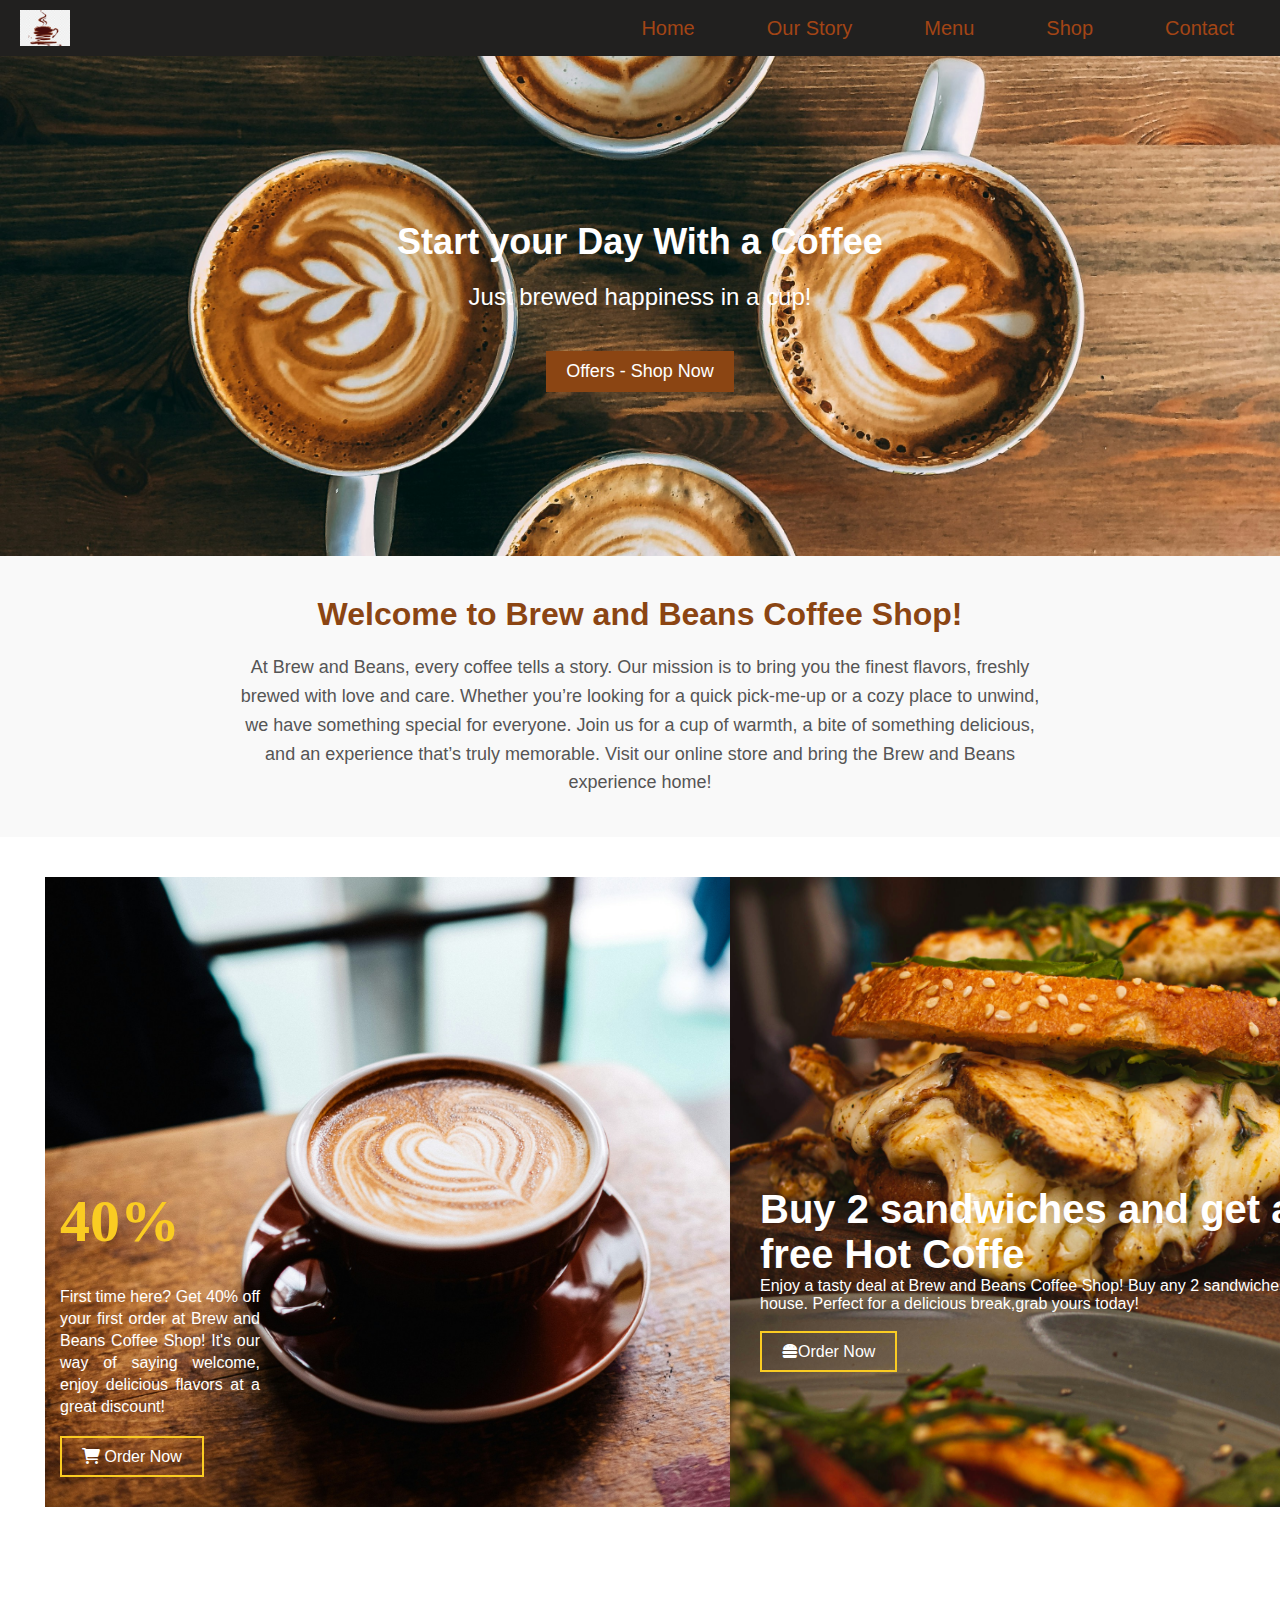
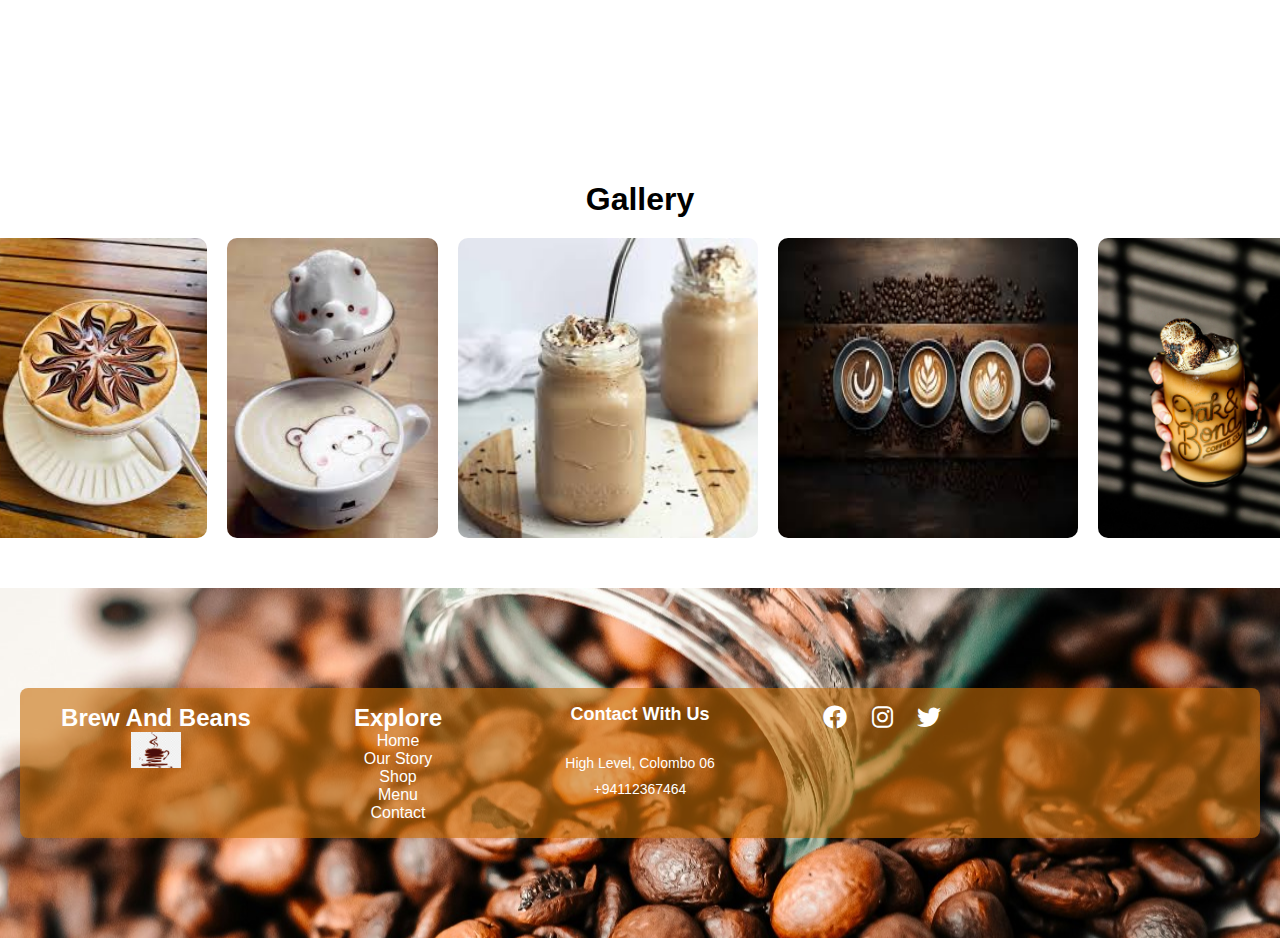
<file: index.html>
<!DOCTYPE html>
<html lang="en">
<head>
    <meta charset="UTF-8">
    <meta name="viewport" content="width=device-width, initial-scale=1.0">
    <title>Coffee Shop</title>
    
    <link rel="stylesheet" href="https://cdnjs.cloudflare.com/ajax/libs/font-awesome/6.0.0-beta3/css/all.min.css">
<style>
    * {
    margin: 0;
    padding: 0;
    box-sizing: border-box;
}

body {
    font-family: Arial, sans-serif;
}

header {
    background-color: #020100e0;
    padding: 10px 20px;
}

nav {
    display: flex;
    justify-content: space-between;
    align-items: center;
}

.logo {
    width: 50px;
    height: auto;
}

nav ul {
    list-style-type: none;
    display: flex;
    gap: 20px;
}

nav ul li a {
    color: rgb(163, 69, 21);
    text-decoration:none;
    font-size: 20px;
    padding: 26px;
  
    
}

nav ul li a:hover {
    color: #f08214;
}

.hero {
    background-image: url('james-william-qMpsMY3q-Qg-unsplash.jpg');
    background-size: cover;
    background-position: center;
    height: 500px;
   
    display: flex;
    flex-direction: column;
    justify-content: center;
    align-items: center;
    color: white;
    text-align: center;
    animation: change 10s infinite ease-in-out;
}

.hero h1 {
    font-size: 36px;
    margin-bottom: 20px;
}

.hero p {
    font-size: 24px;
    margin-bottom: 40px;
}
.offer button {
    background-color: #8B4513;
    color: white;
    padding: 10px 20px;
    border: none;
    font-size: 18px;
    cursor: pointer;
    position: square;
    z-index: 1; 
}

.offer button:hover {
    background-color: #D2691E;
}

.description {
        padding: 40px 20px;
        text-align: center;
        background-color: #f9f9f9; 
        color: #333; 
    }

    .description .content {
        max-width: 800px;
        margin: 0 auto; 
    }

    .description h2 {
        font-size: 32px;
        margin-bottom: 20px;
        color: #8B4513; 
    }

    .description p {
        font-size: 18px;
        line-height: 1.6;
        color: #555;
    }

.p h1{
    margin: 50px ; 
    padding: 6px;
    font-size: 60px;
}
.p h3{
    margin: 60px ; 
    padding: 50px 20px; 
    text-align: center;
    
}

.offer .offer_box{
    width: 100%;
    display: grid;
    grid-template-columns: 1fr 1fr;
    grid-gap: 0 15px;
    margin: 5auto;
}

.offer .offer_box .offer_card_1{
    width: 700px;
    height: 300px;
    margin-left: 15px;
}

.offer .offer_box .offer_card_1 .offer_img{
    width: 800px;
    height: 700px;
    margin-left: 15px;
    margin-right: 20px;
    margin-top: 40px;
    margin-bottom: 10px;
}

.offer .offer_box .offer_card_1 .offer_img img{
    width: 100%;
    height: 90%;
    object-position: center;
    object-fit: cover;
    margin-left: 15px;
}

.offer .offer_box .offer_card_1 .offer_tag{
    position: relative;
    bottom: 400px;
    color: #fff;
    padding:0 30px;
    margin-left: 15px;
    
}

.offer .offer_box .offer_card_1 .offer_tag h2{
    font-size: 40px;
}

.offer .offer_box .offer_card_1 .offer_tag h1{
    font-family: QuillScript;
    font-size: 60px;
    color: #facc22;
}

.offer .offer_box .offer_card_1 .offer_tag p{
    margin-top: 30px;
    width: 200px;
    text-align: justify;
    line-height: 22px;
}

.offer .offer_box .offer_card_1 .offer_tag .offer_btn{
    color: #fff;
    border: 2px solid #facc22;
    padding: 10px 20px;
    text-decoration: none;
    position: relative;
    top: 30px;
    z-index: 2;
    transition: 0.3s;
}

.offer .offer_box .offer_card_1 .offer_tag .offer_btn::before{
    content: '';
    position: absolute;
    top: 0;
    left: 0;
    background-color: #facc22;
    width: 0;
    height: 100%;
    transition: 0.3s;
    z-index: -1;
}

.offer .offer_box .offer_card_1 .offer_tag .offer_btn:hover::before{
    width: 100%;
}

.offer .offer_box .offer_card_2 .offer_img{
    width: 800px;
    height: 700px;
    margin-right: 20px;
    margin-top: 40px;
    margin-bottom: 10px;
}

.offer .offer_box .offer_card_2 .offer_img img{
    width: 100%;
    height: 90%;
    object-fit: cover;
    object-position: center;
    
}

.offer .offer_box .offer_card_2 .offer_tag{
    position: relative;
    bottom: 400px;
    color: #fff;
    padding:0 30px;    
    
}

.offer .offer_box .offer_card_2 .offer_tag h2{
    font-size: 40px;
}

.offer .offer_box .offer_card_2 .offer_tag .offer_btn{
    color: #fff;
    border: 2px solid #facc22;
    padding: 10px 20px;
    text-decoration: none;
    position: relative;
    top: 30px;
    z-index: 2;
    transition: 0.3s;
}

.offer .offer_box .offer_card_2 .offer_tag .offer_btn::before{
    content: '';
    position: absolute;
    top: 0;
    left: 0;
    background-color: #facc22;
    width: 0;
    height: 100%;
    transition: 0.3s;
    z-index: -1;
}

.offer .offer_box .offer_card_2 .offer_tag .offer_btn:hover::before{
    width: 100%;
    margin-right: 8px;
}

.gallery {
    padding: 50px 20px;
    text-align: center;
}

.gallery-text {
    margin-top: -40px; 
}


.gallery h2 {
    font-size: 32px;
    margin-bottom: 20px;
}

.gallery-items {
    display: flex;
    justify-content: center;
    gap: 20px;
}

.gallery-items img {
    width: 300px;
    height: 300px;
    border-radius: 10px;
}
  
.footer {
        background-image: url('WhatsApp Image 2024-10-14 at 09.52.16_b96d5b9e.jpg'); 
        background-size: cover;
        background-position: center;
        background-repeat: no-repeat;
        color: #fff;
        padding: 20px;
        display: flex;
        width: 100%;
        height: 350px;
        justify-content: space-between;
        align-items: center;
        position: relative;
    }

    /* Overlay for the footer content */
    .footer-content {
        background-color: rgba(198, 109, 7, 0.6); 
        padding: 15px;
        border-radius: 8px;
        width: 100%;
        height: 150px;
        display: flex;
        justify-content: space-between;
        align-items: center;
    }

    .footer div {
        flex: 1;
        text-align: center;
        margin: 5px 0;
    }

    .footer a {
        color: #fff;
        text-decoration: none;
        margin: 0 10px;
    }

    .footer-links{
    width: 85%;
    margin: auto;
    display:flex;
    flex-wrap:wrap;
    align-items: flex-start;
    justify-content: center;
    gap:20px
   }
   .footer-row {
    display: flex;
    justify-content: space-between;
    align-items: flex-start;
    width: 80%; 
    flex-wrap: wrap;
    width: 80%; 
    max-width: 1200px; 
}

.footer-col {
    flex: 1; 
    margin: 20px;
}

.footer-col h1, .footer-col h3 {
    color: #fff;
    font-size: 18px;
    margin-bottom: 30px;
}

.footer-col p {
    font-size: 14px;
    margin-bottom: 10px;
}

.footer-col a {
    color: #fff;
    text-decoration: none;
    display: block;
    margin-bottom: 0px;
    font-size: 16px;
}

.footer-col a:hover {
    color:#f08214;
}
.social-icons a {
    color: #fff;
    margin: 0 10px;
    font-size: 24px;
    text-decoration: none;
}

.social-icons a:hover {
    color: #f08214;
}

    .footer a:hover {
        text-decoration: underline;
    }


   
@keyframes change{
    0%{
        background-image: url(jon-tyson-pEGyLHAPfVw-unsplash.jpg);
    }
    20%{
        background-image: url(james-william-qMpsMY3q-Qg-unsplash.jpg);
    }
    40%{
        background-image: url(maria-BsmsRdW_hEk-unsplash.jpg);
        
    }
    60%{
        background-image: url(nathan-dumlao-r-KfktlyBL0-unsplash.jpg);
    }
    80%{
        background-image: url(brooke-cagle-X4RJG4aNi8o-unsplash.jpg);
    
    }
    100%{
        background-image: url(jon-tyson-pEGyLHAPfVw-unsplash.jpg);
    }

}
</style>
</head>
</head>
<body>
    <header>
        <nav>
            <img src="Untitled.png" alt="Coffee Logo" class="logo">
            <ul>
                <li><a href="index.html">Home</a></li>
                <li><a href="story.html">Our Story</a></li>
                <li><a href="menu.html">Menu</a></li>
                <li><a href="shop.html">Shop</a></li>
                <li><a href="contec.php">Contact</a></li>
            </ul>
        </nav>
    </header>

    <section class="hero">
        <h1>Start your Day With a Coffee</h1>
        <p>Just brewed happiness in a cup!</p>
        <div class="offer">
            <a href="shop.html">
            <div class="brown-rectangle"></div>
            <button>Offers - Shop Now</button>
            </a>
        </div>
    </section>

    <section class="description">
        <div class="content">
            <h2>Welcome to Brew and Beans Coffee Shop!</h2>
            <p>At Brew and Beans, every coffee tells a story. Our mission is to bring you the finest flavors, freshly brewed with love and care. Whether you’re looking for a quick pick-me-up or a cozy place to unwind, we have something special for everyone. Join us for a cup of warmth, a bite of something delicious, and an experience that’s truly memorable. Visit our online store and bring the Brew and Beans experience home!</p>
        </div>
    </section>
    
    <div class="offer">

        <div class="offer_box">

            <div class="offer_card_1">

                <div class="offer_img">
                    <img src="jonas-jacobsson-RFHFV7lVQBY-unsplash(1) - Copy.jpg">
                </div>

                <div class="offer_tag">

                    <h1>40%</h1>
                    <p>
                        First time here? Get 40% off your first order at Brew and Beans Coffee Shop! It's our way of saying welcome, enjoy delicious flavors at a great discount!
                    </p>
                    <a href="#" class="offer_btn"><i class="fa-solid fa-shopping-cart"></i> Order Now</a>


                </div>

            </div>

            <div class="offer_card_2">

                <div class="offer_img">
                    <img src="nahima-aparicio-fWPQDd1ZeBI-unsplash.jpg">
                </div>

                <div class="offer_tag">

                    <h2>Buy 2 sandwiches and get a <br>free Hot Coffe</h2>
                    <p>
                        Enjoy a tasty deal at Brew and Beans Coffee Shop! Buy any 2 sandwiches and get a free hot coffee on the house. Perfect for a delicious break,grab yours today!
                    </p>
                    <a href="shop.html" class="offer_btn"><i class="fa-solid fa-burger"></i>Order Now</a>

                </div>

            </div>

        </div>

    </div>


    <section class="gallery">
        <h2>Gallery</h2>
        <div class="gallery-items">
            <img src="r.jpg" alt="Coffee 1">
            <img src="ur.jpg" alt="Coffee 2">
            <img src="Untitled..jpg" alt="Coffee 3">
            <img src="images 1.jpg" alt="Coffee 4">
            <img src="oak-bond-coffee-co-acPPvMZyqV0-unsplash.jpg" alt="Coffee 5">
        </div>
    </section>
    <footer>
      
    <div class="footer">
        <div class="footer-content">
            <div class="footer-left">
                <div class="footer-row">
                    <div class="footer-col">
                        <h2>Brew And Beans</h2>
                        <img src="Untitled.png" alt="Coffee Logo" class="logo">
                        </div>
                        <div class="footer-col">
                           <ul>
                                <h2>Explore</h2>
                        <a href="index.html">Home</a>
                        <a href="story.html">Our Story</a>
                        <a href="shop.html">Shop</a>
                        <a href="menu.html">Menu</a>
                        <a href="contec.php">Contact</a>
                        </ul>
                    </div>
        
                    <div class="footer-col">
                        <h3>Contact With Us</h3>
                        <p>High Level, Colombo 06</p>
                        <p>+94112367464</p>
                    </div>
                    <div class="social-icons">
                        <a href="#"><i class="fab fa-facebook"></i></a>
                        <a href="#"><i class="fab fa-instagram"></i></a>
                        <a href="#"><i class="fab fa-twitter"></i></a>
                       
                    </div>
                </div>
    </div>
    
</body>
</html>
</file>
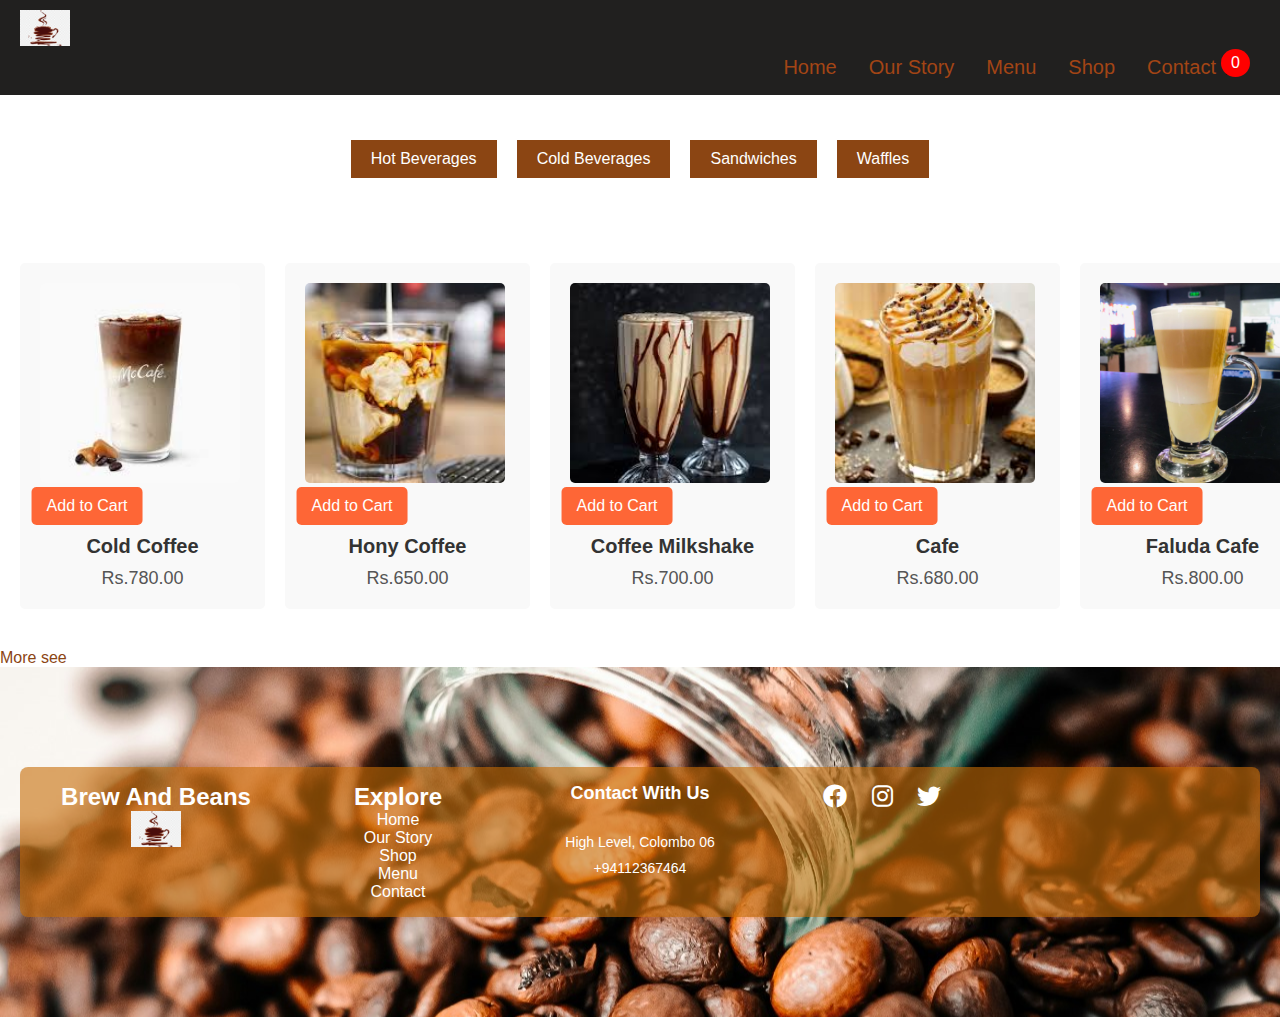
<file: cold.html>
<!DOCTYPE html>
<html lang="en">
<head>
    <meta charset="UTF-8">
    <meta name="viewport" content="width=device-width, initial-scale=1.0">
    <title>Coffee Shop Menu</title>
    <link rel="stylesheet" href="https://cdnjs.cloudflare.com/ajax/libs/font-awesome/6.0.0-beta3/css/all.min.css">
    <style>
  * {
    margin: 0;
    padding: 0;
    box-sizing: border-box;
}

body {
    font-family: Arial, sans-serif;
}

header {
    background-color: #020100e0;
    padding: 10px 20px;
}

nav {
    display: flex;
    justify-content:flex-end;
    align-items: center;
}

.logo {
    width: 50px;
    height: auto;
}

nav ul {
    list-style-type: none;
    display: flex;
    gap: 20px;
}

nav ul li a {
    color: rgb(163, 69, 21);
    text-decoration:none;
    font-size: 20px;
    padding: 6px;
    display:flex;
  
    
}

nav ul li a:hover {
    color: #f08214;
}


.cart-icon {
            position: relative;
            cursor: pointer;
            margin-right: 20px;
        }

        #cart-count {
            position: absolute;
            top: -10px;
            right: -10px;
            background: red;
            color: white;
            border-radius: 50%;
            padding: 5px 10px;
        }

        .cart-sidebar {
            position: fixed;
            top: 0;
            right: -400px;
            width: 300px;
            height: 100%;
            background-color: #e49409;
            transition: right 0.3s ease;
            padding: 20px;
        }

        .cart-header {
            display: flex;
            justify-content: space-between;
        }

        .close-btn {
            background: none;
            border: none;
            font-size: 24px;
            cursor: pointer;
        }

        .cart-items {
            margin-top: 20px;
        }

        .cart-total {
            margin-top: 20px;
        }

        .checkout-btn {
            background-color: #7b4c06e9;
            color: white;
            padding: 10px;
            border: none;
            width: 100%;
            cursor: pointer;
        }

        .payment-section {
            margin: 20px;
            background-color: #dea108;
            padding: 20px;
            border-radius: 8px;
            display: none;
        }


        .menu-section {
    text-align: center;
    padding: 40px;
    background-color: #fff;
    max-width: 1200px; 
    margin: 0 auto;
}

.menu-categories {
    display: flex;
    justify-content: center; 
    gap: 10px; 
    margin-bottom: 20px;
}

.menu-categories button {
    background-color: #8B4513;
    color: white;
    padding: 10px 20px;
    margin: 5px;
    border: none;
    cursor: pointer;
    font-size: 16px;
}

.menu-items {
    display: flex;
    gap: 20px;
    padding: 20px;
    text-align: 10px;
}



.item {
    background-color: #f9f9f9;
    padding: 20px;
    border-radius: 5px;
    text-align:center;
}

.image-container {
    position: relative; 
   
    
}

.item img {
    width: 200px;
    height: 200px;
    border-radius: 5px;
   object-fit: cover;
    margin-right: 5px;
   
}
.add-to-cart-btn {

    bottom: 50px; 
    left: 10%; 
    transform: translateX(-50%);
            background-color:  #ff5722;
            color: white;
            padding: 5px;
            cursor: pointer;
            bottom: 10px;
            padding: 10px 15px; 
            border: none;
            border-radius: 5px; 
            cursor: pointer;
            font-size: 16px; 
            opacity: 0.9; 
         transition: background-color 10s, transform 10s; 
        }
 .add-to-cart-btn:hover {
    background-color: #210d07; 
    transform: translateX(-50%) scale(1.05); 
}       
       
 #success-msg {
            text-align: center;
            margin-top: 50px;
            display: none;
        }
        .item h3 {
    margin: 10px 0;
    font-size: 20px;
    color: #333;
}

.item p {
    font-size: 18px;
    color: #555;
}

.more-link {
    display: inline-block;
    margin-top: 20px;
    text-decoration: none;
    font-size: 16px;
    color: #8B4513;
}

.more-link:hover {
    color: #A0522D;
}
.footer {
        background-image: url('WhatsApp Image 2024-10-14 at 09.52.16_b96d5b9e.jpg');
        background-size: cover;
        background-position: center;
        background-repeat: no-repeat;
        color: #fff;
        padding: 20px;
        display: flex;
        width: 100%;
        height: 350px;
        justify-content: space-between;
        align-items: center;
        position: relative;
    }

   
    .footer-content {
        background-color: rgba(198, 109, 7, 0.6); 
        padding: 15px;
        border-radius: 8px;
        width: 100%;
        height: 150px;
        display: flex;
        justify-content: space-between;
        align-items: center;
    }

    .footer div {
        flex: 1;
        text-align: center;
        margin: 5px 0;
    }

    .footer a {
        color: #fff;
        text-decoration: none;
        margin: 0 10px;
    }

    .footer-links{
    width: 85%;
    margin: auto;
    display:flex;
    flex-wrap:wrap;
    align-items: flex-start;
    justify-content: center;
    gap:20px
   }
   .footer-row {
    display: flex;
    justify-content: space-between;
    align-items: flex-start;
    width: 80%; 
    flex-wrap: wrap;
    width: 80%; 
    max-width: 1200px; 
}

.footer-col {
    flex: 1; 
    margin: 20px;
}

.footer-col h1, .footer-col h3 {
    color: #fff;
    font-size: 18px;
    margin-bottom: 30px;
}

.footer-col p {
    font-size: 14px;
    margin-bottom: 10px;
}

.footer-col a {
    color: #fff;
    text-decoration: none;
    display: block;
    margin-bottom: 0px;
    font-size: 16px;
}

.footer-col a:hover {
    color:#f08214;
}
.social-icons a {
    color: #fff;
    margin: 0 10px;
    font-size: 24px;
    text-decoration: none;
}

.social-icons a:hover {
    color: #f08214; 
}

    .footer a:hover {
        text-decoration: underline;
    }
    </style>
</head>
<body>
    <header>
        <img src="Untitled.png" alt="Logo" class="logo">
        <nav>
            <ul>
                <li><a href="index.html">Home</a></li>
                <li><a href="story.html">Our Story</a></li>
                <li><a href="menu.html">Menu</a></li>
                <li><a href="shop.html">Shop</a></li>
                <li><a href="contec.php">Contact</a></li>
            </ul>
            <div class="cart-icon" id="cart-icon">
                <i class="fas fa-shopping-cart"></i>
                <span id="cart-count">0</span>
            </div>
          
            <div class="cart">
                <a href="cheakout.html">
            
            
                </a>
            </div>
        </nav>
    </header>
    <section class="hero">
    <section class="menu-section">
        <div class="menu-categories">
            <button onclick="location.href='shop.html'">Hot Beverages</button>
                <button onclick="location.href='cold.html'">Cold Beverages</button>
                <button onclick="location.href='sandwich.html'">Sandwiches</button>
                <button onclick="location.href='waffles.html'">Waffles</button>
        </div>
  </section>
  
        <div class="menu-items">
            <div class="item">
                <div class="image-container">
                    <img src="c1.jpg" alt="Cold Coffee">
                    <button class="add-to-cart-btn" data name="Cold coffe" data-price="650">Add to Cart</button>
                    <h3>Cold Coffee</h3>
                    <p>Rs.780.00</p>
                   
                </div>
            
            </div>
           
            <div class="item">
                <div class="image-container">
                    <img src="c2.jpg" alt="Hony Coffe">
                    <button class="add-to-cart-btn" data name="Hony Coffee" data-price="650">Add to Cart</button>
                    <h3>Hony Coffee</h3>
                    <p>Rs.650.00</p>
                 
                </div>
                
            </div>
            <div class="item">
                <div class="image-container">
                    <img src="c3.jpg" alt="Coffee Milkshake">
                    <button class="add-to-cart-btn" data name="Coffee Milkshake" data-price="700">Add to Cart</button>
                
                <h3>Coffee Milkshake</h3>
                <p>Rs.700.00</p>
                </div>
            </div>
            <div class="item">
                <div class="image-container">
                    <img src="Untitled,.jpg" alt="Cafe">
                    <button class="add-to-cart-btn" data name="cafe" data-price="680">Add to Cart</button>
                </div>
                <h3>Cafe</h3>
                <p>Rs.680.00</p>
            </div>
            <div class="item">
                <div class="image-container">
                    <img src="Screenshot 2024-10-03 210245.png" alt="Faluda Cafe">
                    <button class="add-to-cart-btn" data name="Faluda Cafe" data-price="800">Add to Cart</button>
                
                <h3>Faluda Cafe</h3>
                <p>Rs.800.00</p>
            </div>
        </div>
           
        </div>
        <a href="#" class="more-link">More see</a>
 <!-- Cart Sidebar -->
 <div class="cart-sidebar" id="cart-sidebar">
    <div class="cart-header">
        <h2>My Cart</h2>
        <button class="close-btn" id="close-btn">&times;</button>
    </div>
    <div class="cart-items" id="cart-items"></div>
    <div class="cart-total">
        <p>Total: Rs. <span id="total-price">0.00</span></p>
    </div>
    <a href="cheakout.php">
    <button class="checkout-btn" id="checkout-btn">Checkout</button>
    </a>
</div>

</section>



<div class="cart-sidebar" id="cart-sidebar">
    <div class="cart-header">
        <h2>My Cart</h2>
        <button class="close-btn" id="close-btn">&times;</button>
    </div>
    <div class="cart-items" id="cart-items"></div>
    <div class="cart-total">
        <p>Total: Rs. <span id="total-price">0.00</span></p>
    </div>
    <a href="cheakout.php"></a>
    <button class="checkout-btn" id="checkout-btn">Checkout</button>
</div>


<div id="success-msg">
    <h2>Payment Successful!</h2>
</div>

<script>
    
     document.addEventListener("DOMContentLoaded", function () {
        const cartIcon = document.getElementById("cart-icon");
        const cartSidebar = document.getElementById("cart-sidebar");
        const closeBtn = document.getElementById("close-btn");
        const cartItemsContainer = document.getElementById("cart-items");
        const checkoutBtn = document.getElementById("checkout-btn");
        const paymentSection = document.getElementById("payment-section");
        const successMsg = document.getElementById("success-msg");
        const addToCartButtons = document.querySelectorAll(".add-to-cart-btn");
        let cart = [];
        let total = 0;

        function showCart() {
            cartSidebar.style.right = "0";
            updateCartDisplay();
        }

        function updateCartDisplay() {
            cartItemsContainer.innerHTML = "";
            total = 0;

            cart.forEach(item => {
                const itemElement = document.createElement("div");
                itemElement.classList.add("cart-item");
                itemElement.innerHTML = `
                    <p>(${item.quantity}x) ${item.name} - Rs. ${item.price}</p>
                `;
                cartItemsContainer.appendChild(itemElement);
                total += item.price * item.quantity;
            });

            document.getElementById("total-price").textContent = total.toFixed(2);
            document.getElementById("cart-count").textContent = cart.length;
        }

        addToCartButtons.forEach(button => {
            button.addEventListener("click", function () {
                const itemName = button.getAttribute("data-name");
                const itemPrice = parseFloat(button.getAttribute("data-price"));

                const existingItem = cart.find(item => item.name === itemName);

                if (existingItem) {
                    existingItem.quantity += 1;
                } else {
                    cart.push({ name: itemName, price: itemPrice, quantity: 1 });
                }

                updateCartDisplay();
            });
        });

        cartIcon.addEventListener("click", showCart);
        closeBtn.addEventListener("click", function () {
            cartSidebar.style.right = "-400px";
        });

        checkoutBtn.addEventListener("click", function () {
            paymentSection.style.display = "block";
            cartSidebar.style.right = "-400px";
        });

        document.getElementById("payment-form").addEventListener("submit", function (e) {
            e.preventDefault();
            successMsg.style.display = "block";
            paymentSection.style.display = "none";
            cart = [];
            updateCartDisplay();
        });
    });

</script>

<div class="footer">
    <div class="footer-content">
        <div class="footer-left">
            <div class="footer-row">
                <div class="footer-col">
                    <h2>Brew And Beans</h2>
                    <img src="Untitled.png" alt="Coffee Logo" class="logo">
                    </div>
                    <div class="footer-col">
                       <ul>
                            <h2>Explore</h2>
                    <a href="index.html">Home</a>
                    <a href="story.html">Our Story</a>
                    <a href="shop.html">Shop</a>
                    <a href="menu.html">Menu</a>
                    <a href="contec.php">Contact</a>
                    </ul>
                </div>
    
                <div class="footer-col">
                    <h3>Contact With Us</h3>
                    <p>High Level, Colombo 06</p>
                    <p>+94112367464</p>
                </div>
                <div class="social-icons">
                    <a href="#"><i class="fab fa-facebook"></i></a>
                    <a href="#"><i class="fab fa-instagram"></i></a>
                    <a href="#"><i class="fab fa-twitter"></i></a>
                   
                </div>
            </div>
</div>




    
</body>
</html>
</file>
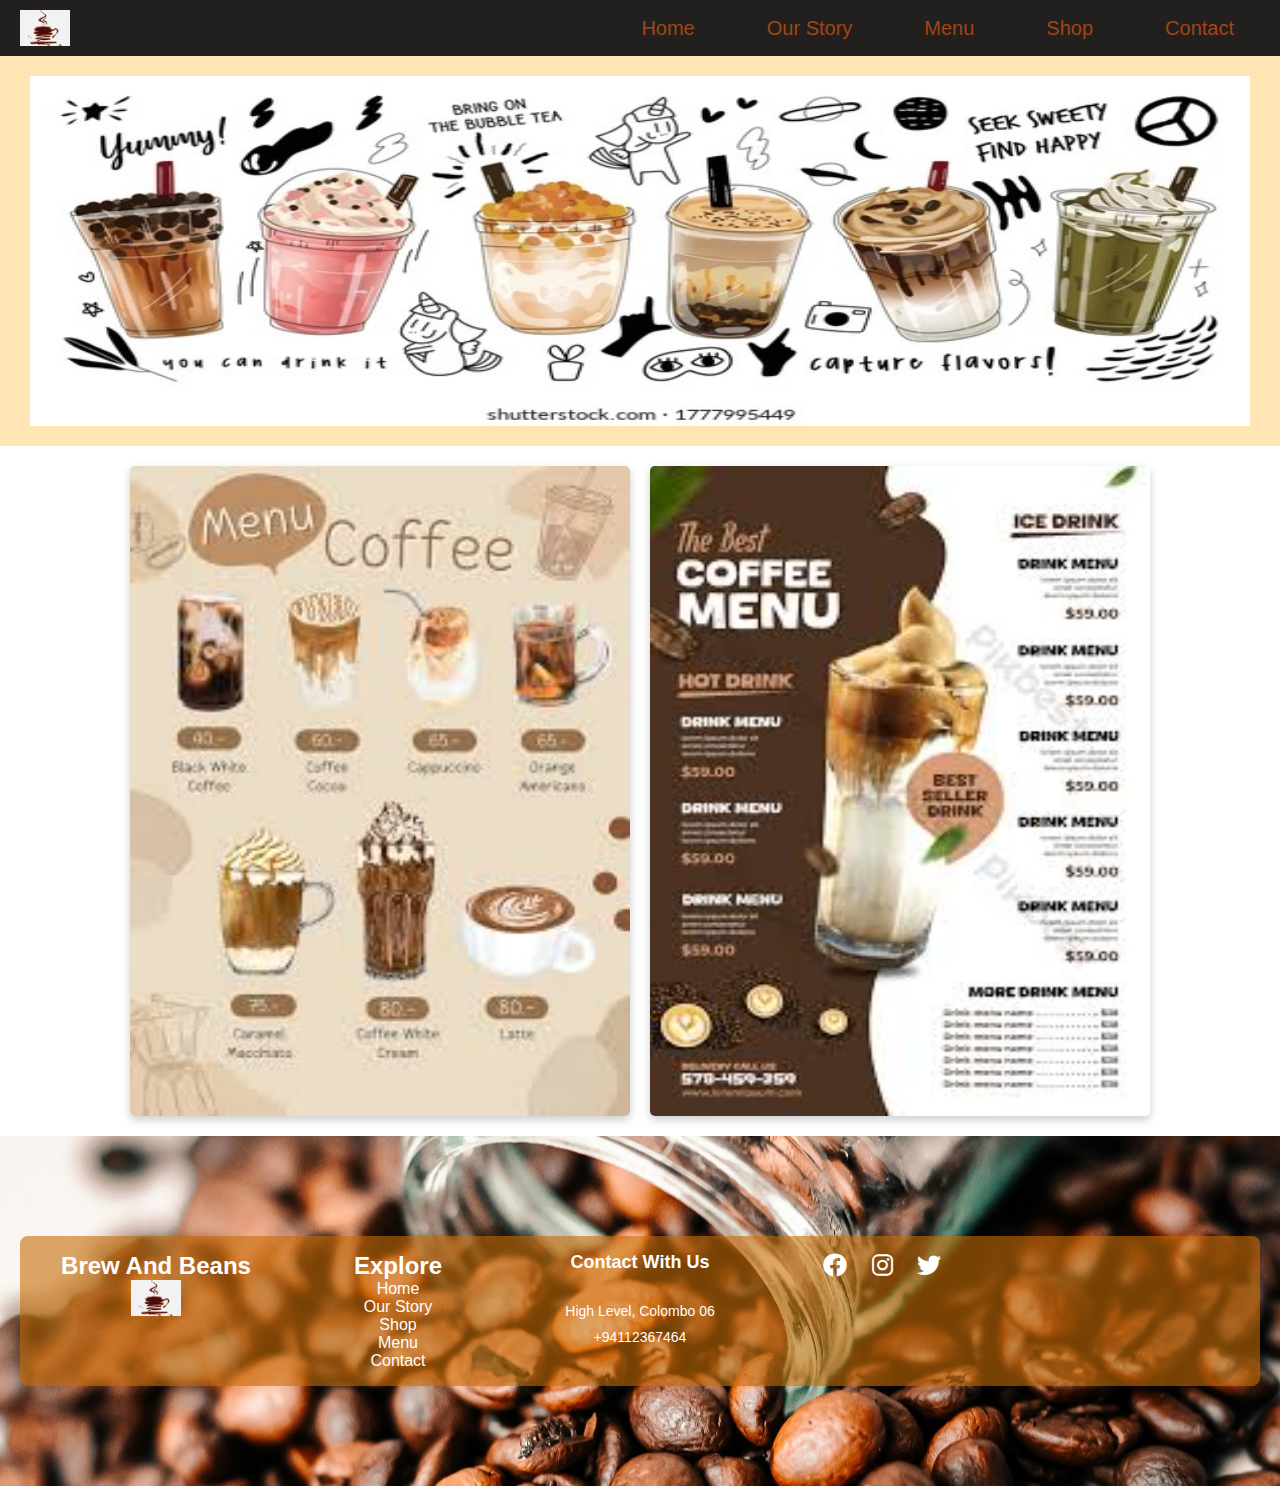
<file: menu.html>
<!DOCTYPE html>
<html lang="en">
<head>
    <meta charset="UTF-8">
    <meta name="viewport" content="width=device-width, initial-scale=1.0">
    <title>Coffee Shop</title>
    <link rel="stylesheet" href="https://cdnjs.cloudflare.com/ajax/libs/font-awesome/6.0.0-beta3/css/all.min.css">

</head>
</head>
<body>
    <header>
        <nav>
            <img src="Untitled.png" alt="Coffee Logo" class="logo">
            <ul>
                <li><a href="index.html">Home</a></li>
                <li><a href="story.html">Our Story</a></li>
                <li><a href="menu.html">Menu</a></li>
                <li><a href="shop.html">Shop</a></li>
                <li><a href="contec.php">Contact</a></li>
            </ul>
        </nav>
    </header>
    <style>
       
        * {
    margin: 0;
    padding: 0;
    box-sizing: border-box;
}

body {
    font-family: Arial, sans-serif;
}

header {
    background-color: #020100e0;
    padding: 10px 20px;
}

nav {
    display: flex;
    justify-content: space-between;
    align-items: center;
}

.logo {
    width: 50px;
    height: auto;
}

nav ul {
    list-style-type: none;
    display: flex;
    gap: 20px;
}

nav ul li a {
    color: rgb(163, 69, 21);
    text-decoration:none;
    font-size: 20px;
    padding: 26px;
  
    
}

nav ul li a:hover {
    color: #f08214;
}
     
        .banner {
            display: flex;
            justify-content: center;
            align-items: center;
            padding: 20px;
            background-color: #ffe5b4;
        }

        .banner img {
            width: 1900px;
            height: 350px;
            margin: 0 10px;
        }

        
        .menu-section {
            display: flex;
            justify-content: center;
            align-items: center;
            margin: 20px 0;
            gap: 20px;
        }

        .menu-section img {
            width: 500px;
            height: 650px;
            border-radius: 5px;
            box-shadow: 0 4px 10px rgba(0, 0, 0, 0.2);
        }

    
    
    .footer {
        background-image: url('WhatsApp Image 2024-10-14 at 09.52.16_b96d5b9e.jpg'); 
        background-size: cover;
        background-position: center;
        background-repeat: no-repeat;
        color: #fff;
        padding: 20px;
        display: flex;
        width: 100%;
        height: 350px;
        justify-content: space-between;
        align-items: center;
        position: relative;
    }

 
    .footer-content {
        background-color: rgba(198, 109, 7, 0.6); 
        padding: 15px;
        border-radius: 8px;
        width: 100%;
        height: 150px;
        display: flex;
        justify-content: space-between;
        align-items: center;
    }

    .footer div {
        flex: 1;
        text-align: center;
        margin: 5px 0;
    }

    .footer a {
        color: #fff;
        text-decoration: none;
        margin: 0 10px;
    }

    .footer-links{
    width: 85%;
    margin: auto;
    display:flex;
    flex-wrap:wrap;
    align-items: flex-start;
    justify-content: center;
    gap:20px
   }
   .footer-row {
    display: flex;
    justify-content: space-between;
    align-items: flex-start;
    width: 80%; 
    flex-wrap: wrap;
    width: 80%; 
    max-width: 1200px; 
}

.footer-col {
    flex: 1; 
    margin: 20px;
}

.footer-col h1, .footer-col h3 {
    color: #fff;
    font-size: 18px;
    margin-bottom: 30px;
}

.footer-col p {
    font-size: 14px;
    margin-bottom: 10px;
}

.footer-col a {
    color: #fff;
    text-decoration: none;
    display: block;
    margin-bottom: 0px;
    font-size: 16px;
}

.footer-col a:hover {
    color:#f08214;
}
.social-icons a {
    color: #fff;
    margin: 0 10px;
    font-size: 24px;
    text-decoration: none;
}

.social-icons a:hover {
    color: #f08214; 
}

    .footer a:hover {
        text-decoration: underline;
    }


    </style>
</head>
<body>

  

    <div class="banner">
        <img src="WhatsApp Image 2024-10-14 at 09.53.21_9ea51fd7.jpg" alt="Coffee Drink 1">
        
    </div>

    <div class="menu-section">
        <img src="WhatsApp Image 2024-10-14 at 09.46.59_00a40669.jpg" alt="Menu Image 1">
        <img src="menu.jpg" alt="Menu Image 2">
    </div>

    <div class="footer">
        <div class="footer-content">
            <div class="footer-left">
                <div class="footer-row">
                    <div class="footer-col">
                        <h2>Brew And Beans</h2>
                        <img src="Untitled.png" alt="Coffee Logo" class="logo">
                        </div>
                        <div class="footer-col">
                           <ul>
                                <h2>Explore</h2>
                        <a href="index.html">Home</a>
                        <a href="story.html">Our Story</a>
                        <a href="shop.html">Shop</a>
                        <a href="menu.html">Menu</a>
                        <a href="contec.php">Contact</a>
                        </ul>
                    </div>
        
                    <div class="footer-col">
                        <h3>Contact With Us</h3>
                        <p>High Level, Colombo 06</p>
                        <p>+94112367464</p>
                    </div>
                    <div class="social-icons">
                        <a href="#"><i class="fab fa-facebook"></i></a>
                        <a href="#"><i class="fab fa-instagram"></i></a>
                        <a href="#"><i class="fab fa-twitter"></i></a>
                       
                    </div>
                </div>
    </div>
    

</body>
</html>
</file>
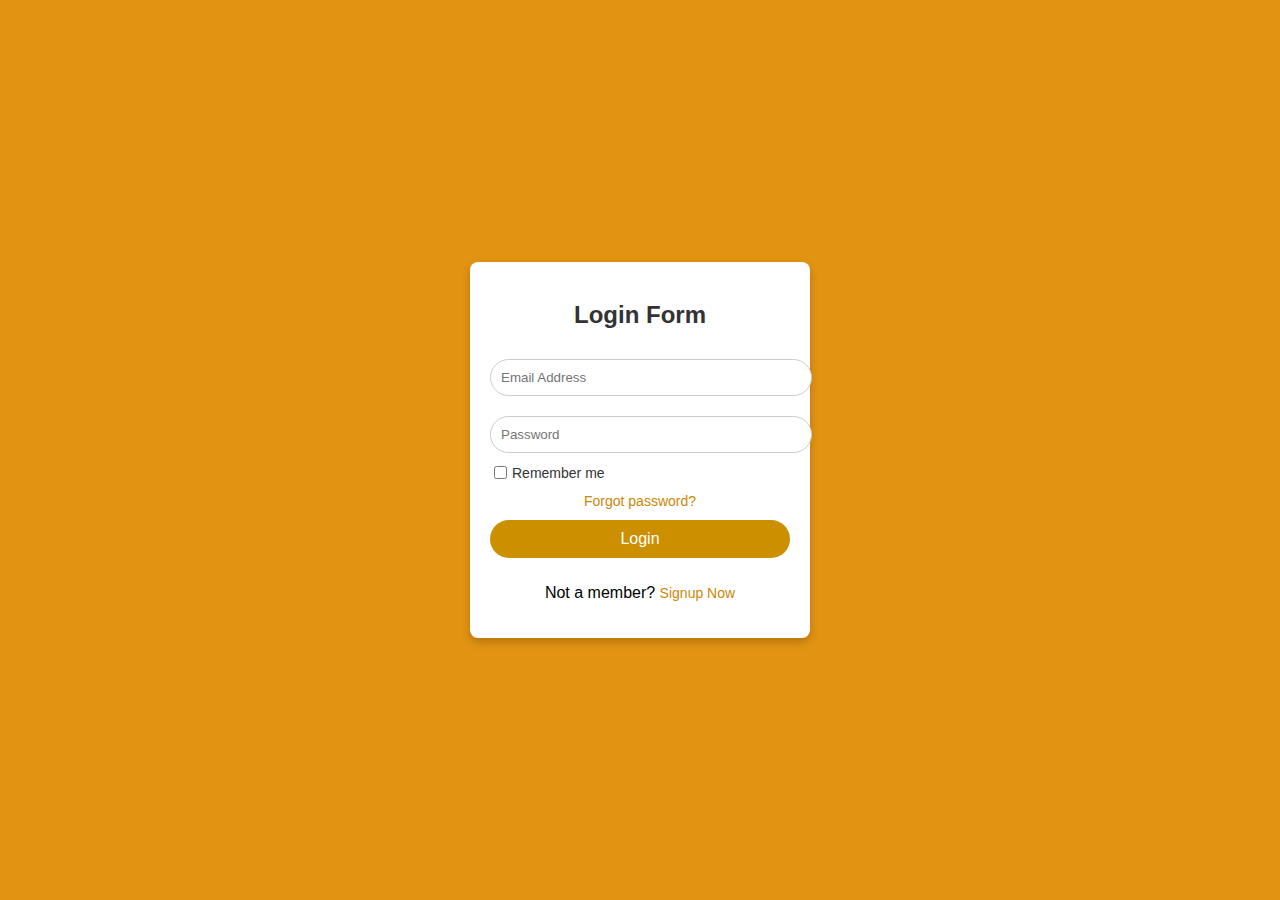
<file: signup.html>
<!DOCTYPE html>
<html lang="en">
<head>
  <meta charset="UTF-8">
  <meta name="viewport" content="width=device-width, initial-scale=1.0">
  <title>Login Form</title>
  <link rel="stylesheet" href="sign.css">
</head>
<body>
  <div class="login-form">
    <h2>Login Form</h2>
    <form action="#" method="post">
      <input type="email" placeholder="Email Address" required>
      <input type="password" placeholder="Password" required>
      <label>
        <input type="checkbox">
        Remember me
      </label>
      <a href="#">Forgot password?</a>
      <button type="submit">Login</button>
      <p class="signup-link">Not a member? <a href="Registration.php">Signup Now</a></p>
    </form>
  </div>
</body>
</html>
</file>
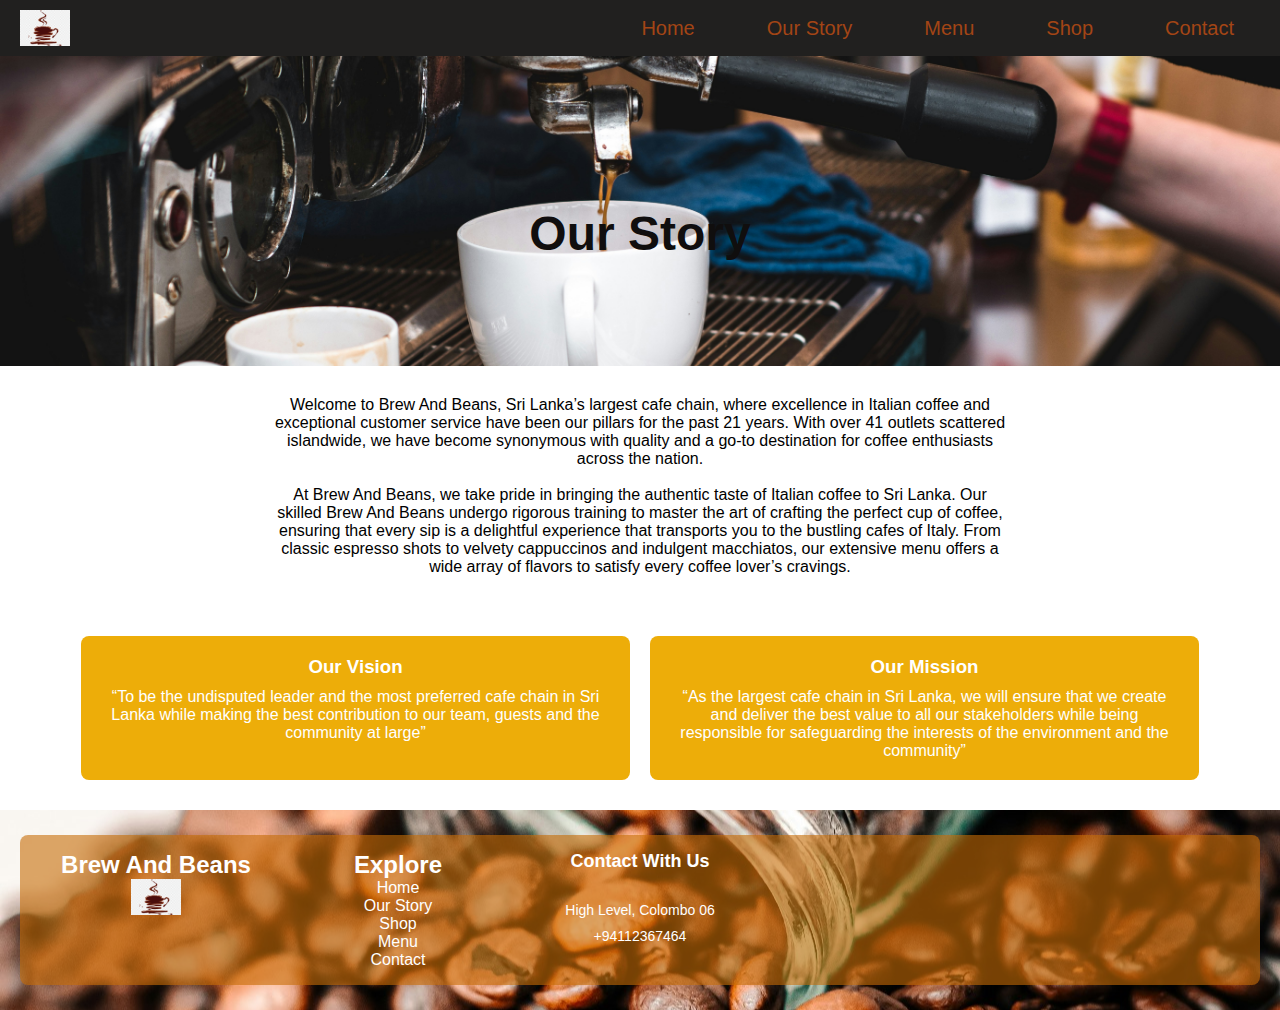
<file: story.html>
<!DOCTYPE html>
<html lang="en">
<head>
    <meta charset="UTF-8">
    <meta name="viewport" content="width=device-width, initial-scale=1.0">
    <title>Our Story</title>
<style>
* {
    margin: 0;
    padding: 0;
    box-sizing: border-box;
}

body {
    font-family: Arial, sans-serif;
}

header {
    background-color: #020100e0;
    padding: 10px 20px;
}

nav {
    display: flex;
    justify-content: space-between;
    align-items: center;
}

.logo {
    width: 50px;
    height: auto;
}

nav ul {
    list-style-type: none;
    display: flex;
    gap: 20px;
}

nav ul li a {
    color: rgb(163, 69, 21);
    text-decoration:none;
    font-size: 20px;
    padding: 26px;
  
    
}

nav ul li a:hover {
    color: #f08214;
}


.story-section {
    text-align: center;
}

.story-image {
    background-image: url("nick-hillier-m6cRdOBdWWo-unsplash.jpg"); /* Replace with the correct path */
    background-size: cover;
    background-position: center;
    padding: 150px 20px;
    color: #100e0e;
    position: relative;
}

.story-image h1 {
    font-size: 3em;
    font-weight: bold;
    margin-bottom:-45px;
}

.story-content {
    padding: 30px;
    max-width: 800px;
    margin: 0 auto;
}

.vision-mission {
    display: flex;
    justify-content: center;
    padding: 30px;
    gap: 20px;
}

.box {
    background-color: #edad09;
    color: #fff;
    padding: 20px;
    width: 45%;
    border-radius: 8px;
}

.box h3 {
    margin-bottom: 10px;
}

.box p {
    font-size: 1em;
}
.footer {
        background-image: url('WhatsApp Image 2024-10-14 at 09.52.16_b96d5b9e.jpg'); 
        background-size: cover;
        background-position: center;
        background-repeat: no-repeat;
        color: #fff;
        padding: 20px;
        display: flex;
        width: 100%;
        height: 200px;
        justify-content: space-between;
        align-items: center;
        position: relative;
    }

   
    .footer-content {
        background-color: rgba(198, 109, 7, 0.6);
        padding: 15px;
        border-radius: 8px;
        width: 100%;
        height: 150px;
        display: flex;
        justify-content: space-between;
        align-items: center;
    }

    .footer div {
        flex: 1;
        text-align: center;
        margin: 5px 0;
    }

    .footer a {
        color: #fff;
        text-decoration: none;
        margin: 0 10px;
    }

    .footer-links{
    width: 85%;
    margin: auto;
    display:flex;
    flex-wrap:wrap;
    align-items: flex-start;
    justify-content: center;
    gap:20px
   }
   .footer-row {
    display: flex;
    justify-content: space-between;
    align-items: flex-start;
    width: 80%; 
    flex-wrap: wrap;
    width: 80%; 
    max-width: 1200px; 
}

.footer-col {
    flex: 1; 
    margin: 20px;
}

.footer-col h1, .footer-col h3 {
    color: #fff;
    font-size: 18px;
    margin-bottom: 30px;
}

.footer-col p {
    font-size: 14px;
    margin-bottom: 10px;
}

.footer-col a {
    color: #fff;
    text-decoration: none;
    display: block;
    margin-bottom: 0px;
    font-size: 16px;
}

.footer-col a:hover {
    color:#f08214;
}
.social-icons a {
    color: #fff;
    margin: 0 10px;
    font-size: 24px;
    text-decoration: none;
}

.social-icons a:hover {
    color: #f08214;
}

    .footer a:hover {
        text-decoration: underline;
    }

</style>
</head>
<body>
   
<header>
    <nav>
        <img src="Untitled.png" alt="Logo" class="logo">
        <ul>
            <li><a href="index.html">Home</a></li>
            <li><a href="story.html">Our Story</a></li>
            <li><a href="menu.html">Menu</a></li>
            <li><a href="shop.html">Shop</a></li>
            <li><a href="#">Contact</a></li>
        </ul>
    </nav>
</header>

<section class="story-section">
    <div class="story-image">
        <h1>Our Story</h1>
    </div>
    <div class="story-content">
        <p>
            Welcome to Brew And Beans, Sri Lanka’s largest cafe chain, where excellence in Italian coffee and exceptional customer service have been our pillars for the past 21 years. With over 41 outlets scattered islandwide, we have become synonymous with quality and a go-to destination for coffee enthusiasts across the nation.<br><br>
            At Brew And Beans, we take pride in bringing the authentic taste of Italian coffee to Sri Lanka. Our skilled Brew And Beans undergo rigorous training to master the art of crafting the perfect cup of coffee, ensuring that every sip is a delightful experience that transports you to the bustling cafes of Italy. From classic espresso shots to velvety cappuccinos and indulgent macchiatos, our extensive menu offers a wide array of flavors to satisfy every coffee lover’s cravings.
        </p>
    </div>
    <div class="vision-mission">
        <div class="box vision">
            <h3>Our Vision</h3>
            <p>“To be the undisputed leader and the most preferred cafe chain in Sri Lanka while making the best contribution to our team, guests and the community at large”</p>
        </div>
        <div class="box mission">
            <h3>Our Mission</h3>
            <p>“As the largest cafe chain in Sri Lanka, we will ensure that we create and deliver the best value to all our stakeholders while being responsible for safeguarding the interests of the environment and the community”</p>
        </div>
    </div>
</section>
<div class="footer">
    <div class="footer-content">
        <div class="footer-left">
            <div class="footer-row">
                <div class="footer-col">
                    <h2>Brew And Beans</h2>
                    <img src="Untitled.png" alt="Coffee Logo" class="logo">
                    </div>
                    <div class="footer-col">
                       <ul>
                            <h2>Explore</h2>
                    <a href="index.html">Home</a>
                    <a href="story.html">Our Story</a>
                    <a href="shop.html">Shop</a>
                    <a href="menu.html">Menu</a>
                    <a href="contec.php">Contact</a>
                    </ul>
                </div>
    
                <div class="footer-col">
                    <h3>Contact With Us</h3>
                    <p>High Level, Colombo 06</p>
                    <p>+94112367464</p>
                </div>
                <div class="social-icons">
                    <a href="#"><i class="fab fa-facebook"></i></a>
                    <a href="#"><i class="fab fa-instagram"></i></a>
                    <a href="#"><i class="fab fa-twitter"></i></a>
                   
                </div>
            </div>
</div>
</body>
</html>
</file>
<file: sign.css>
body {
    display: flex;
    justify-content: center;
    align-items: center;
    height: 100vh;
    font-family: Arial, sans-serif;
    margin: 0;
    background-color: #e29312;
  }
  
  .login-form {
    width: 300px;
    padding: 20px;
    background: #fff;
    box-shadow: 0px 4px 8px rgba(0, 0, 0, 0.2);
    border-radius: 8px;
    text-align: center;
  }
  
  .login-form h2 {
    margin-bottom: 20px;
    font-size: 24px;
    color: #333;
  }
  
  .login-form input[type="text"],
  .login-form input[type="email"],
  .login-form input[type="password"] {
    width: 100%;
    padding: 10px;
    margin: 10px 0;
    border: 1px solid #ccc;
    border-radius: 20px;
    outline: none;
  }
  
  .login-form label {
    display: flex;
    align-items: center;
    font-size: 14px;
    color: #333;
    margin-bottom: 10px;
    cursor: pointer;
  }
  
  .login-form input[type="checkbox"] {
    margin-right: 5px;
  }
  
  .login-form a {
    color: #cd8706;
    font-size: 14px;
    text-decoration: none;
  }
  
  .login-form a:hover {
    text-decoration: underline;
  }
  
  .login-form button {
    width: 100%;
    padding: 10px;
    margin: 10px 0;
    background: #cc8f00;
    color: #fff;
    border: none;
    border-radius: 20px;
    cursor: pointer;
    font-size: 16px;
  }
  
  .login-form button:hover {
    background: #d48909;
  }
</file>
